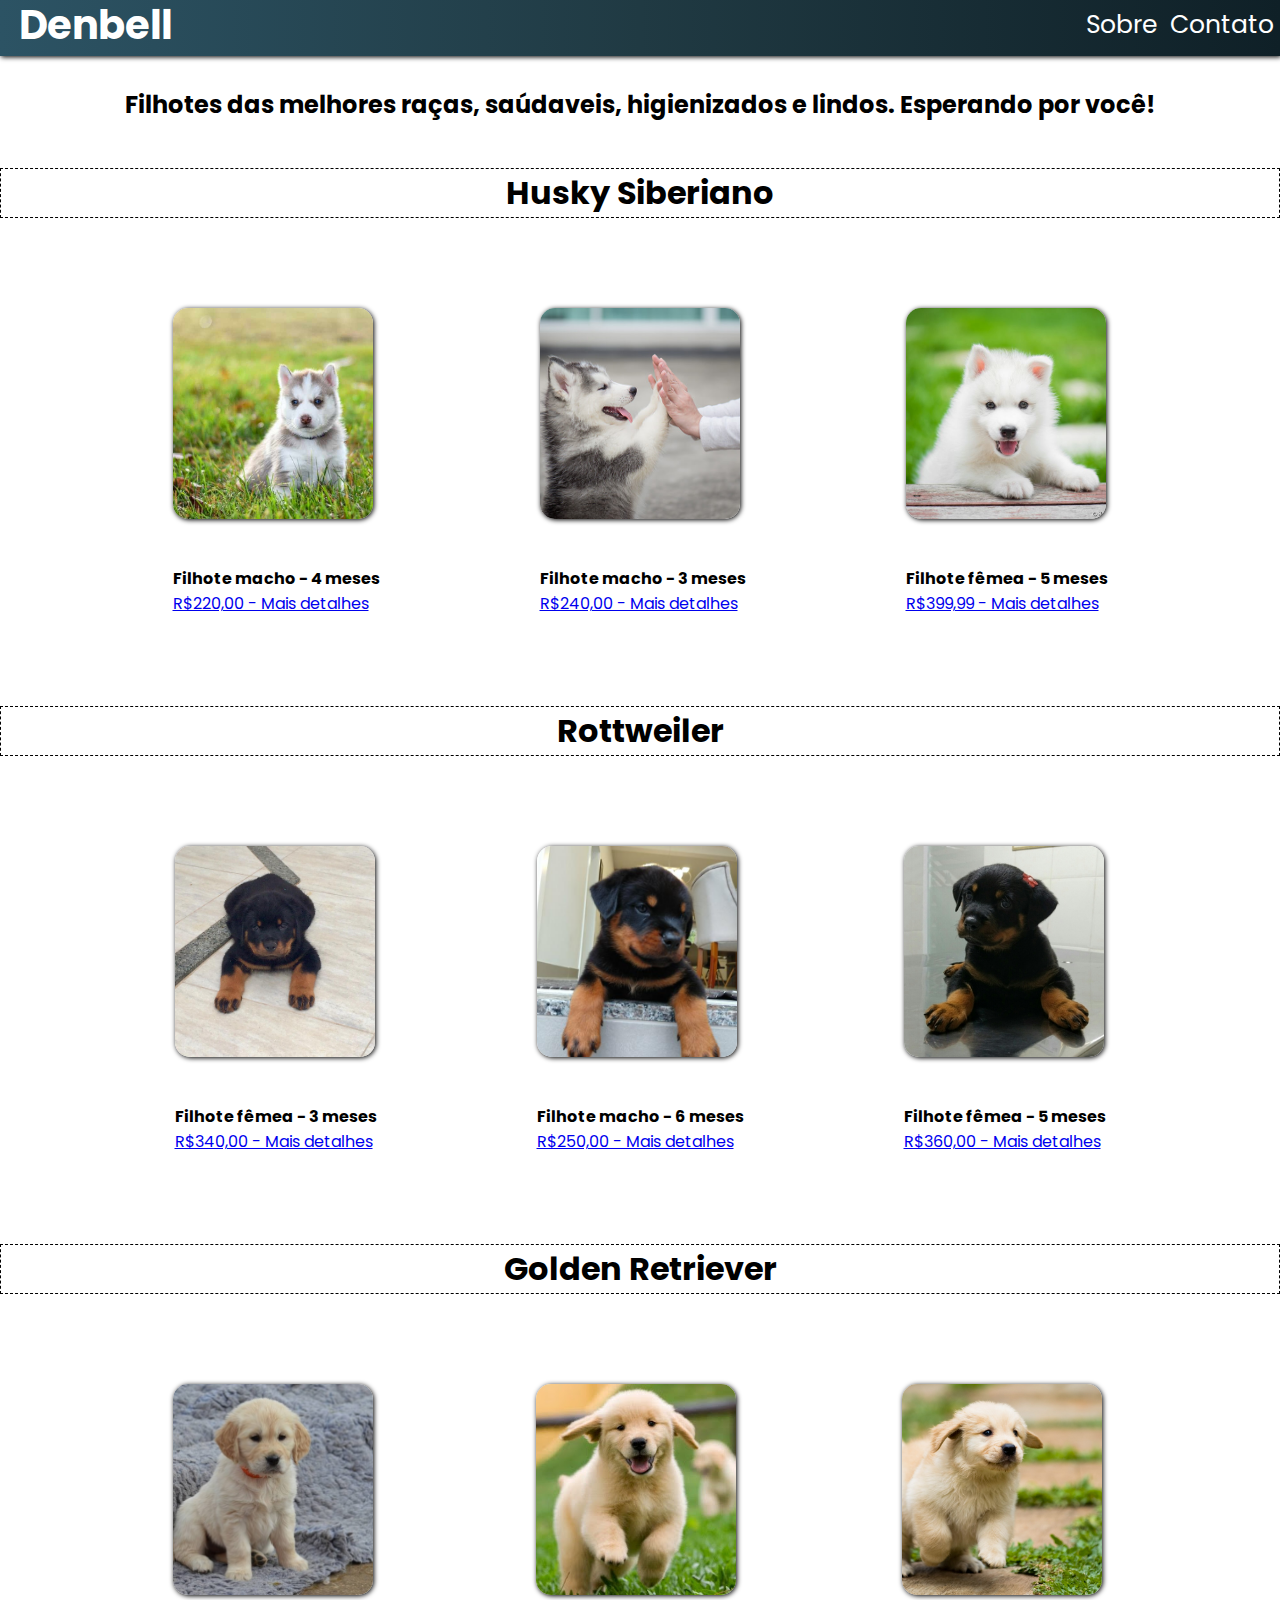
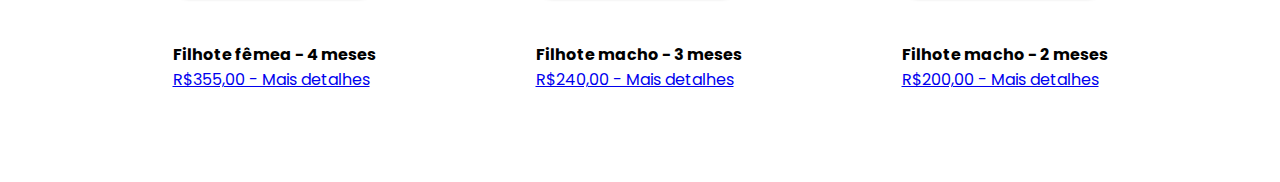
<file: projeto 5 atividade/index.html>
<!DOCTYPE html>
<html lang="en">
<head>
    <meta charset="UTF-8">
    <meta http-equiv="X-UA-Compatible" content="IE=edge">
    <meta name="viewport" content="width=device-width, initial-scale=1.0">
    <link rel="stylesheet" href="css/style.css" type="text/css" media="screen">
    <title>Denbell Dogs</title>
</head>
<body>
    <header>
        <div class="titulo">
            <h1>Denbell Dogs</h1>
        </div>
        
        <div class="sobre-contato">
            <ul>
                <li><a href="#">Sobre</a></li>
                <li><a href="contato.html">Contato</a></li>
            </ul>
        </div>
    </header>
    <div class="msg">
        <h2>Filhotes das melhores raças, saúdaveis, higienizados e lindos. Esperando por você!</h2>
    </div>
    <section class="conteiner">
                             <!--Husky Seberiano-->

        <div class="titulo-produto">
            <h1>Husky Siberiano</h1>
        </div>
            <div class="informacao">
                <div class="husky">
                    <div class="imgs">
                        <a href="husky1.html"><img src="imgs/husky seberiano/husky1.jpeg"></a>
                    </div>
                    <div class="infos">
                        <p>Filhote macho - 4 meses</p>
                        <a href="husky1.html">R$220,00 - Mais detalhes</a>
                    </div>
                </div>

                <div class="husky">
                    <div class="imgs">
                        <a href="husky2.html"><img src="imgs/husky seberiano/husky2.jpeg"></a>
                    </div>
                    <div class="infos">
                        <p>Filhote macho - 3 meses</p>
                        <a href="#">R$240,00 - Mais detalhes</a>
                    </div>
                </div>

                           <div class="husky">
                    <div class="imgs">
                        <a href="husky3.html"><img src="imgs/husky seberiano/husky3.jpg"></a>
                    </div>
                    <div class="infos">
                        <p>Filhote fêmea - 5 meses</p>
                        <a href="#">R$399,99 - Mais detalhes</a>
                    </div>
                </div>
            </div>

                            <!--Rottweiler-->

            <div class="titulo-produto">
                <h1>Rottweiler</h1>
            </div>                               
            
            <div class="informacao">
                <div class="rott">
                    <div class="imgs">
                        <a href="rott1.html"><img src="imgs/rottweiler/rot1.jpg"></a>
                    </div>
                    <div class="infos">
                        <p>Filhote fêmea - 3 meses</p>
                        <a href="rott1.html">R$340,00 - Mais detalhes</a>
                    </div>
                </div>

                <div class="rott">
                    <div class="imgs">
                        <a href="rott2.html"><img src="imgs/rottweiler/rot2.jpg"></a>
                    </div>
                    <div class="infos">
                        <p>Filhote macho - 6 meses</p>
                        <a href="rott2.html">R$250,00 - Mais detalhes</a>
                    </div>
                </div>

                <div class="rott">
                    <div class="imgs">
                        <a href="rott3.html"><img src="imgs/rottweiler/rot3.jpg"></a>
                    </div>
                    <div class="infos">
                        <p>Filhote fêmea - 5 meses</p>
                        <a href="rott3.html">R$360,00 - Mais detalhes</a>
                    </div>
                </div>
            </div>

                                <!--GOLDEN RETRIEVER-->

            <div class="titulo-produto">
                <h1>Golden Retriever</h1>
            </div>

            <div class="informacao">
                <div class="golden">
                    <div class="imgs">
                        <a href="golden1.html"><img src="imgs/golden retriever/golden1.jpg"></a>
                    </div>
                    <div class="infos">
                        <p>Filhote fêmea - 4 meses</p>
                        <a href="golden1.html">R$355,00 - Mais detalhes</a>
                    </div>
                </div>

                <div class="golden">
                    <div class="imgs">
                        <a href="golden2.html"> <img src="imgs/golden retriever/golden2.jpg"></a>
                    </div>
                    <div class="infos">
                        <p>Filhote macho - 3 meses</p>
                        <a href="golden2.html">R$240,00 - Mais detalhes</a>
                    </div>
                </div>

                <div class="golden">
                    <div class="imgs">
                        <a href="golden3.html"><img src="imgs/golden retriever/golden3.jpg"></a>
                    </div>
                    <div class="infos">
                        <p>Filhote macho - 2 meses</p>
                        <a href="golden3.html">R$200,00 - Mais detalhes</a>
                    </div>
                </div>
            </div>
    </section>
</body>
</html>
</file>
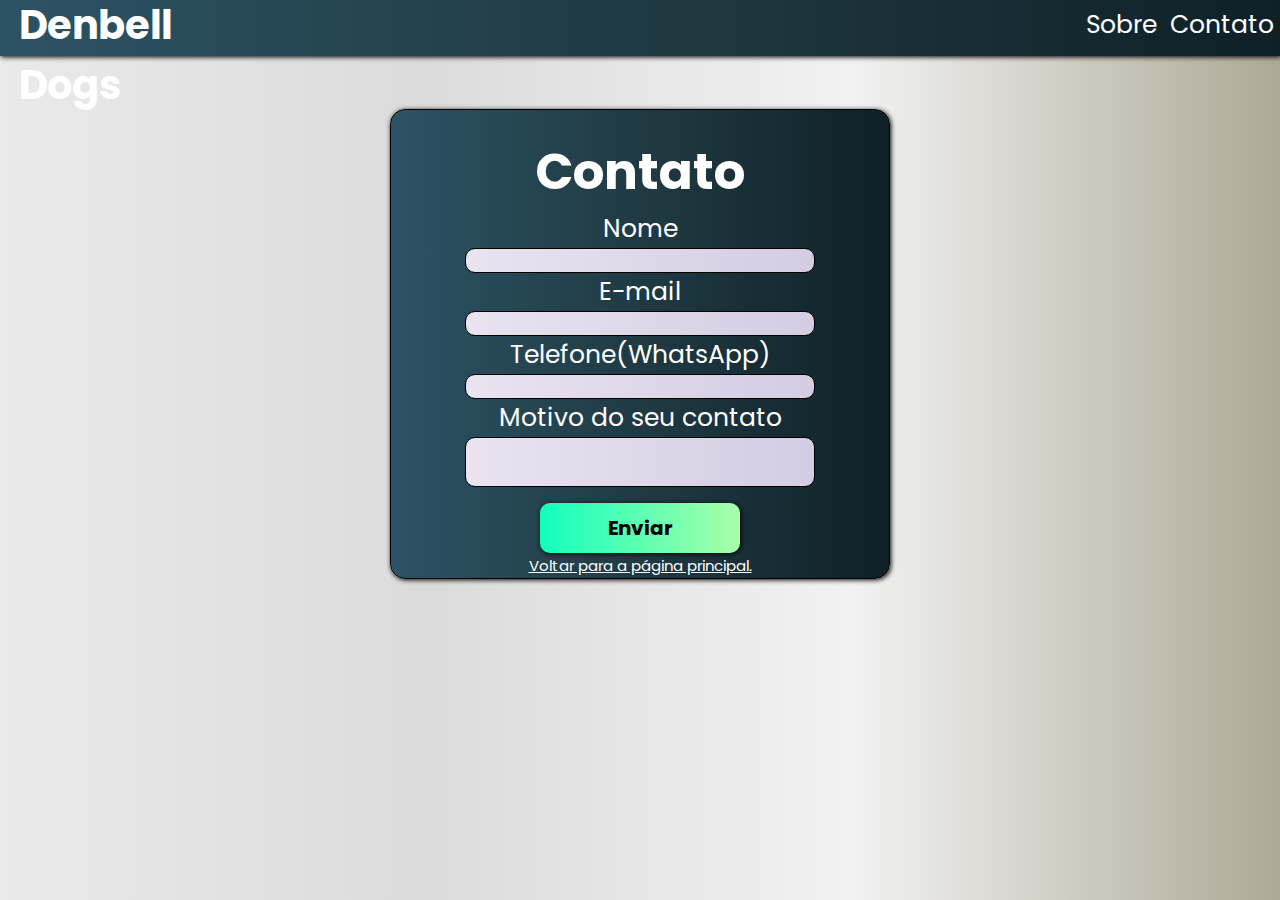
<file: projeto 5 atividade/contato.html>
<!DOCTYPE html>
<html lang="pt-br">
<head>
    <meta charset="UTF-8">
    <meta http-equiv="X-UA-Compatible" content="IE=edge">
    <meta name="viewport" content="width=device-width, initial-scale=1.0">
    <link rel="stylesheet" href="css/stylecontato.css" type="text/css" media="screen">
    <title>Contato</title>
</head>
<body>
    <header>
        <div class="titulo">
            <h1>Denbell Dogs</h1>
        </div>

        <div class="sobre-contato">
            <ul>
                <li><a href="sobre.html">Sobre</a></li>
                <li><a href="#">Contato</a></li>
            </ul>
        </div>
    </header>

    <form method="POST" class="form">
        <div class="conteiner">
            <h1>Contato</h1>
                <label for="nome">Nome</label>
                <input type="text" name="nome" id="nome" required>

                <label for="email">E-mail</label>
                <input type="email" name="email" id="email" required>

                <label for="tel">Telefone(WhatsApp)</label>
                <input type="tel" name="tel" id="tel" required>

                <label for="msg">Motivo do seu contato</label>
                <input type="textarea" name="msg" id="msg" required>
                <input type="submit" value="Enviar">
        </div>
        <div class="voltar">
            <a href="index.html">Voltar para a página principal.</a>
        </div>
    </form>
</body>
</html>
</file>
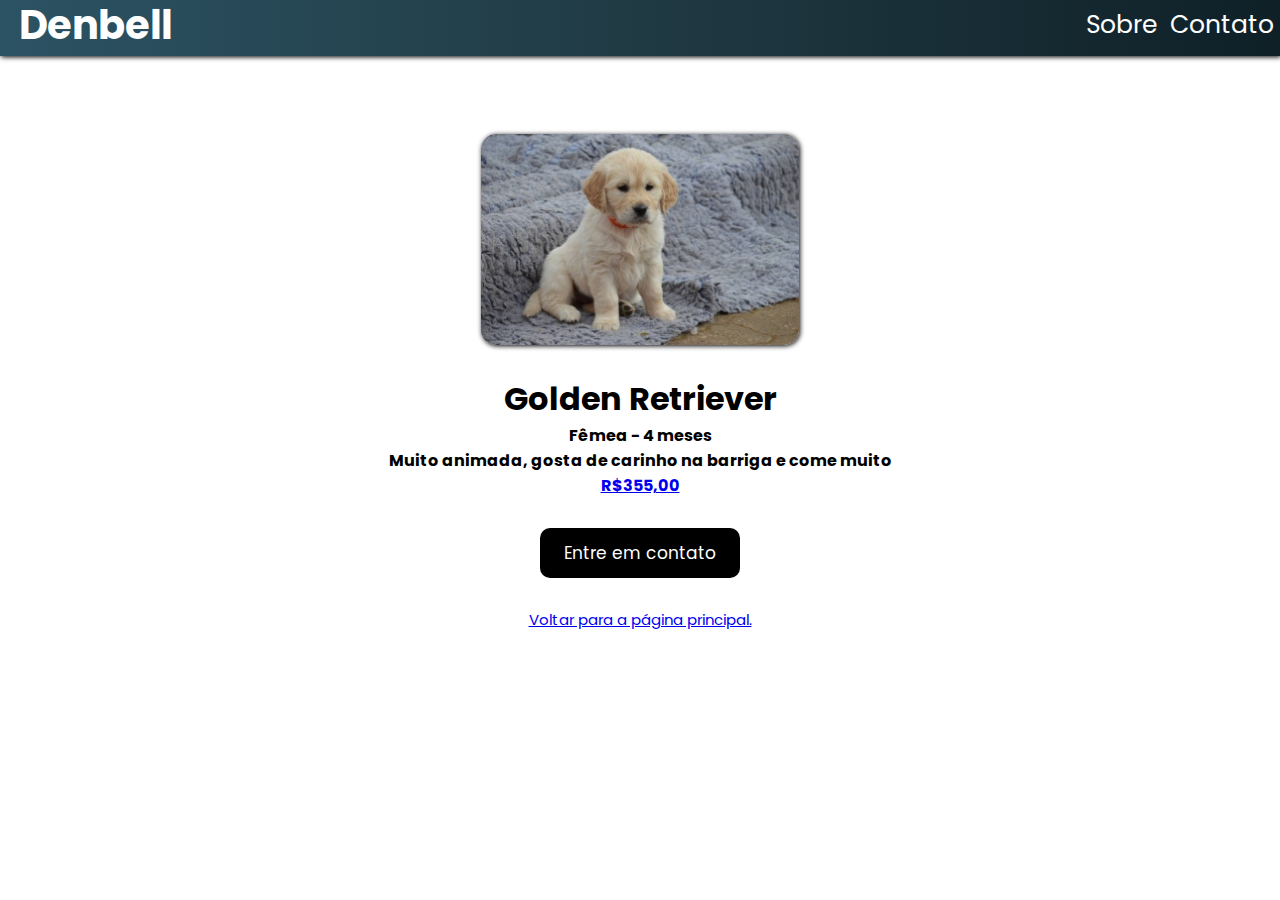
<file: projeto 5 atividade/golden1.html>
<!DOCTYPE html>
<html lang="en">
<head>
    <meta charset="UTF-8">
    <meta http-equiv="X-UA-Compatible" content="IE=edge">
    <meta name="viewport" content="width=device-width, initial-scale=1.0">
    <link rel="stylesheet" href="css/styledetalhes.css">
    <title>Golden Retriever Fêmea</title>
</head>
<body>
    <header>
        <div class="titulo">
            <h1>Denbell Dogs</h1>
        </div>
        <div class="sobre-contato">
            <ul>
                <li><a href="#">Sobre</a></li>
                <li><a href="contato.html">Contato</a></li>
            </ul>
        </div>
    </header>

    <div class="background">
        <div class="conteiner">
            <div class="imgs">
                <img src="imgs/golden retriever/golden1.jpg" alt="Golden1">
            </div>
            <div class="descricao">
                <h1>Golden Retriever</h1>
                <p>Fêmea - 4 meses</p>
                <p>Muito animada, gosta de carinho na barriga e come muito</p>
                <a href="contato.html">R$355,00</a>
            </div>
            <div class="botao">
                <button><a href="contato.html">Entre em contato</a></button>
            </div>
            <div class="voltar">
                <a href="index.html">Voltar para a página principal.</a>
            </div>
        </div>
    </div>
</body>
</html>
</file>
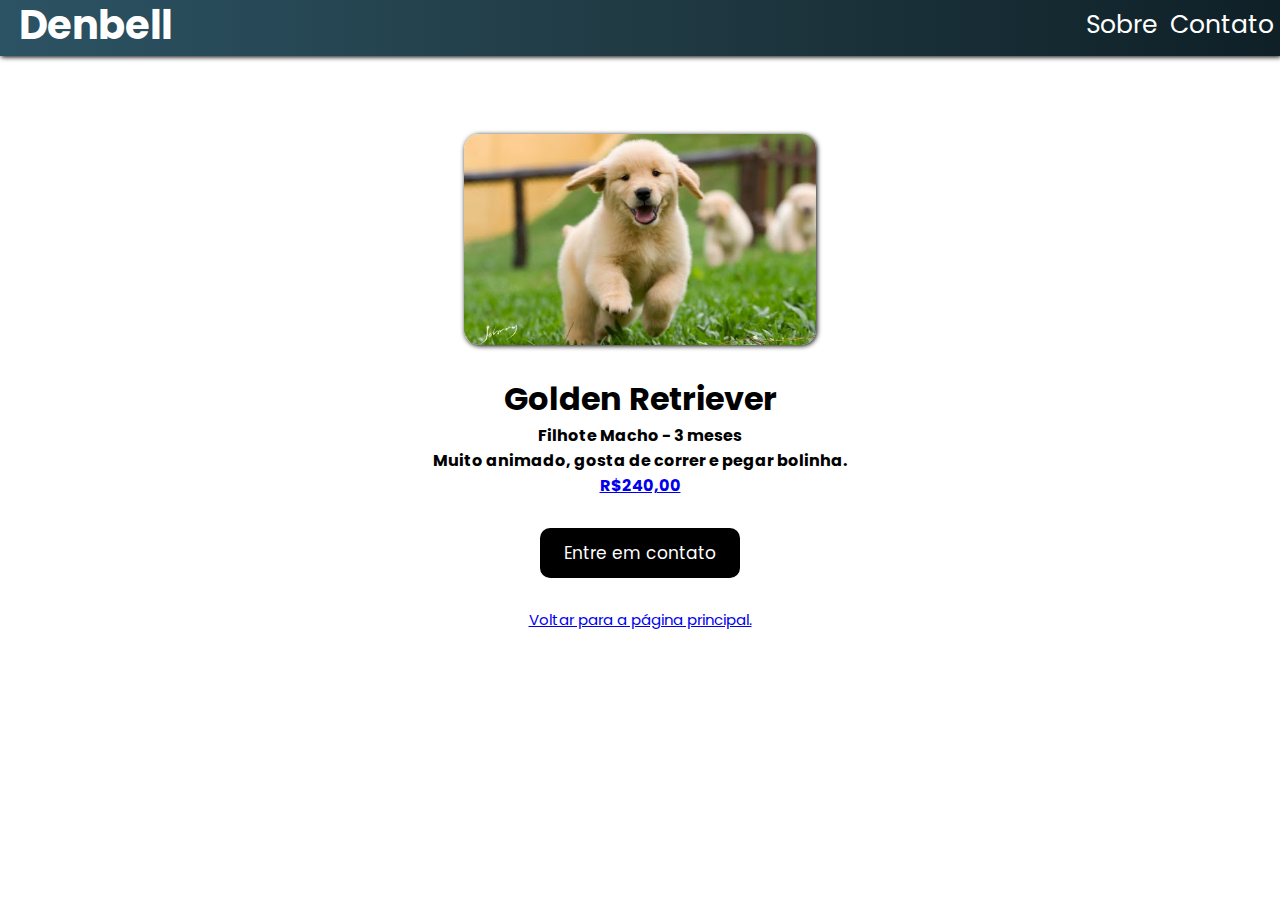
<file: projeto 5 atividade/golden2.html>
<!DOCTYPE html>
<html lang="en">
<head>
    <meta charset="UTF-8">
    <meta http-equiv="X-UA-Compatible" content="IE=edge">
    <meta name="viewport" content="width=device-width, initial-scale=1.0">
    <link rel="stylesheet" href="css/styledetalhes.css">
    <title>G@"olden Retriever Macho</title>
</head>
<body>
    <header>
        <div class="titulo">
            <h1>Denbell Dogs</h1>
        </div>
        <div class="sobre-contato">
            <ul>
                <li><a href="#">Sobre</a></li>
                <li><a href="contato.html">Contato</a></li>
            </ul>
        </div>
    </header>

    <div class="background">
        <div class="conteiner">
            <div class="imgs">
                <img src="imgs/golden retriever/golden2.jpg" alt="golden2">
            </div>
            <div class="descricao">
                <h1>Golden Retriever</h1>
                <p>Filhote Macho - 3 meses</p>
                <p>Muito animado, gosta de correr e pegar bolinha.</p>
                <a href="contato.html">R$240,00</a>
            </div>
            <div class="botao">
                <button><a href="contato.html">Entre em contato</a></button>
            </div>
            <div class="voltar">
                <a href="index.html">Voltar para a página principal.</a>
            </div>
        </div>
    </div>
</body>
</html>
</file>
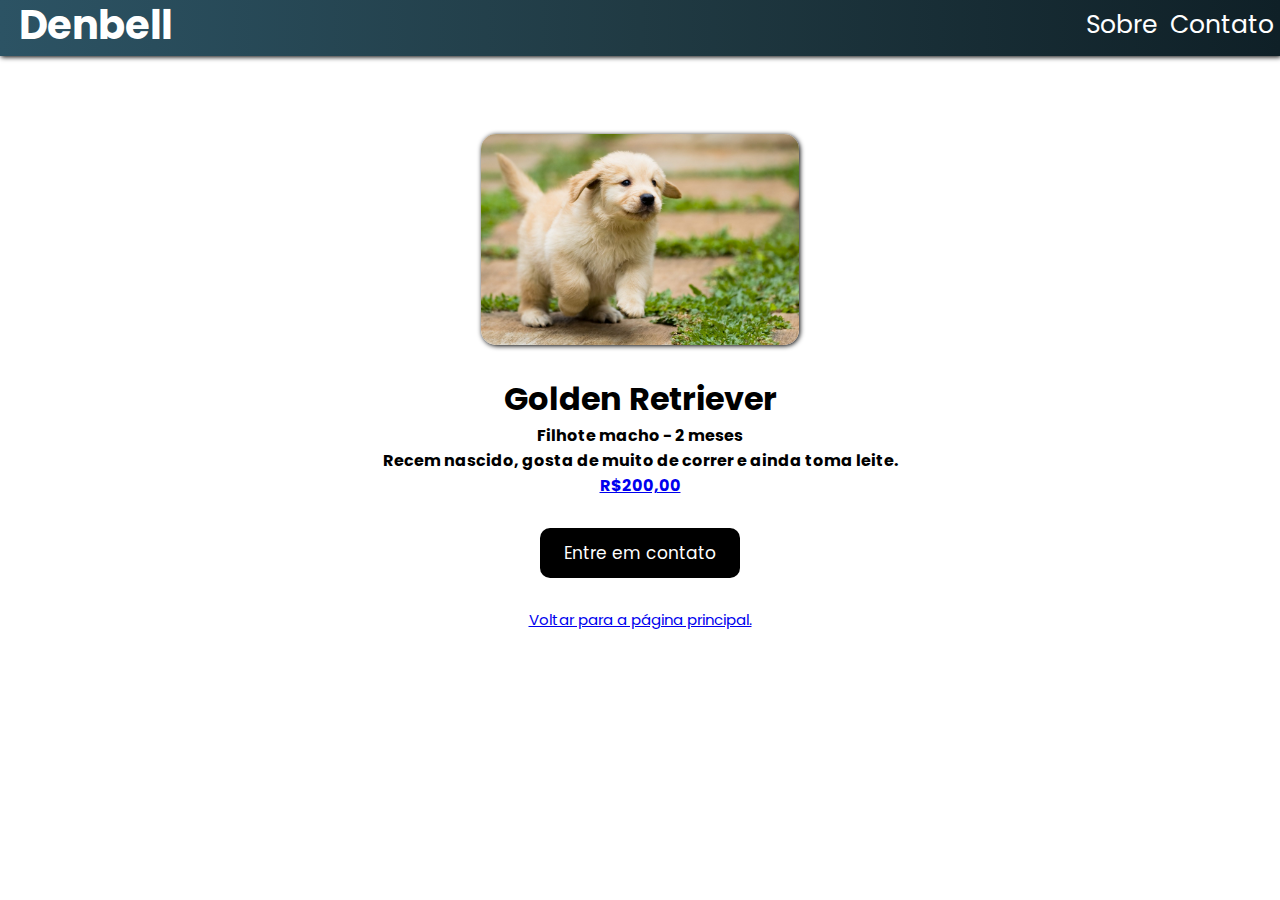
<file: projeto 5 atividade/golden3.html>
<!DOCTYPE html>
<html lang="en">
<head>
    <meta charset="UTF-8">
    <meta http-equiv="X-UA-Compatible" content="IE=edge">
    <meta name="viewport" content="width=device-width, initial-scale=1.0">
    <link rel="stylesheet" href="css/styledetalhes.css">
<title>Golden Retriever Macho</title>
</head>
<body>
    <header>
        <div class="titulo">
            <h1>Denbell Dogs</h1>
        </div>
        <div class="sobre-contato">
            <ul>
                <li><a href="#">Sobre</a></li>
                <li><a href="contato.html">Contato</a></li>
            </ul>
        </div>
    </header>

    <div class="background">
        <div class="conteiner">
            <div class="imgs">
                <img src="imgs/golden retriever/golden3.jpg" alt="Golden3">
            </div>
            <div class="descricao">
                <h1>Golden Retriever</h1>
                <p>Filhote macho - 2 meses</p>
                <p>Recem nascido, gosta de muito de correr e ainda toma leite.</p>
                <a href="contato.html">R$200,00</a>
            </div>
            <div class="botao">
                <button><a href="contato.html">Entre em contato</a></button>
            </div>
            <div class="voltar">
                <a href="index.html">Voltar para a página principal.</a>
            </div>
        </div>
    </div>
</body>
</html>
</file>
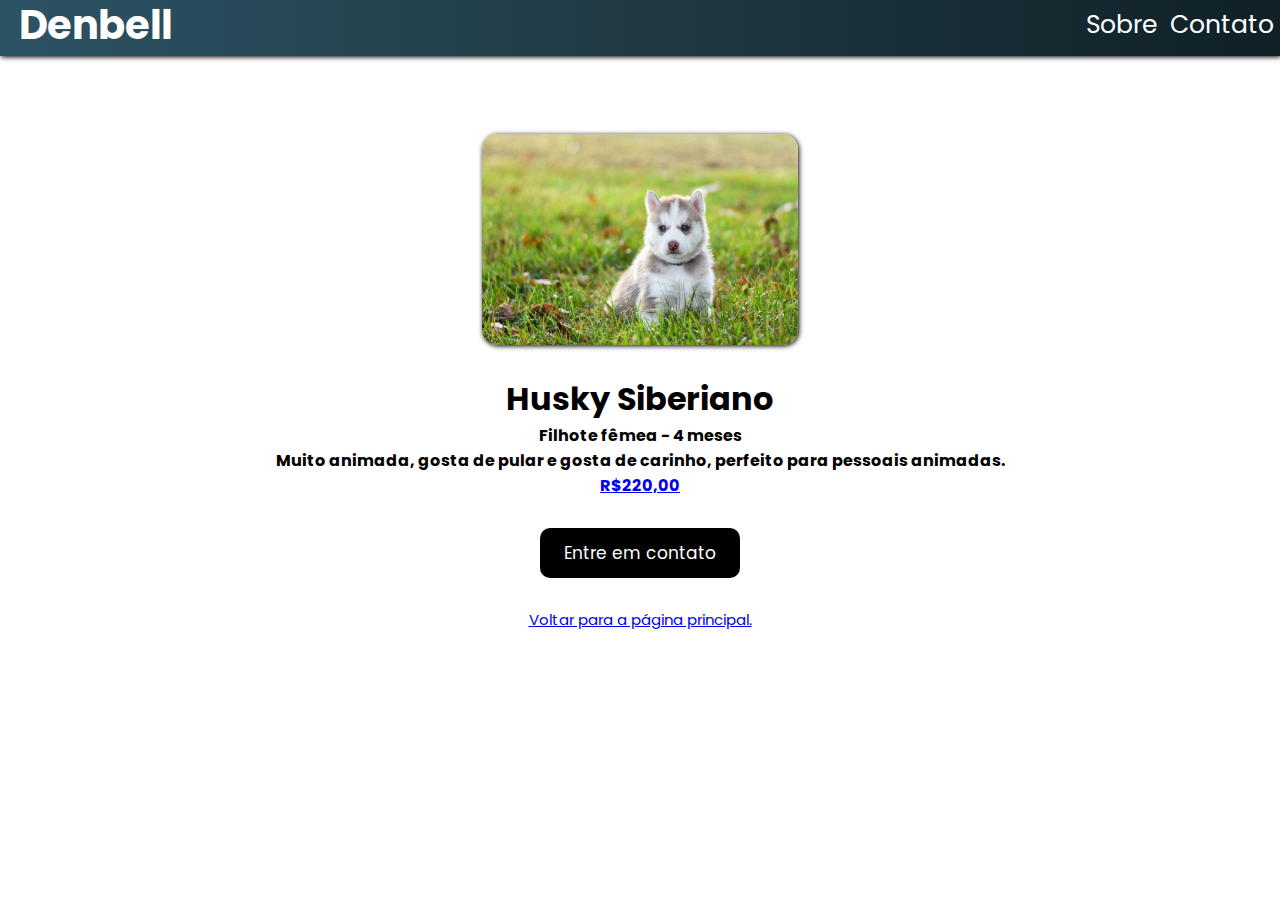
<file: projeto 5 atividade/husky1.html>
<!DOCTYPE html>
<html lang="en">
<head>
    <meta charset="UTF-8">
    <meta http-equiv="X-UA-Compatible" content="IE=edge">
    <meta name="viewport" content="width=device-width, initial-scale=1.0">
    <link rel="stylesheet" href="css/styledetalhes.css">
    <title>Husky Siberiano Macho</title>
</head>
<body>
    <header>
        <div class="titulo">
            <h1>Denbell Dogs</h1>
        </div>
        <div class="sobre-contato">
            <ul>
                <li><a href="#">Sobre</a></li>
                <li><a href="contato.html">Contato</a></li>
            </ul>
        </div>
    </header>

    <div class="background">
        <div class="conteiner">
            <div class="imgs">
                <img src="imgs/husky seberiano/husky1.jpeg" alt="Husky1">
            </div>
            <div class="descricao">
                <h1>Husky Siberiano</h1>
                <p>Filhote fêmea - 4 meses</p>
                <p>Muito animada, gosta de pular e gosta de carinho, perfeito para pessoais animadas.</p>
                <a href="contato.html">R$220,00</a>
            </div>
            <div class="botao">
                <button><a href="contato.html">Entre em contato</a></button>
            </div>
            <div class="voltar">
                <a href="index.html">Voltar para a página principal.</a>
            </div>
        </div>
    </div>
    
</body>
</html>
</file>
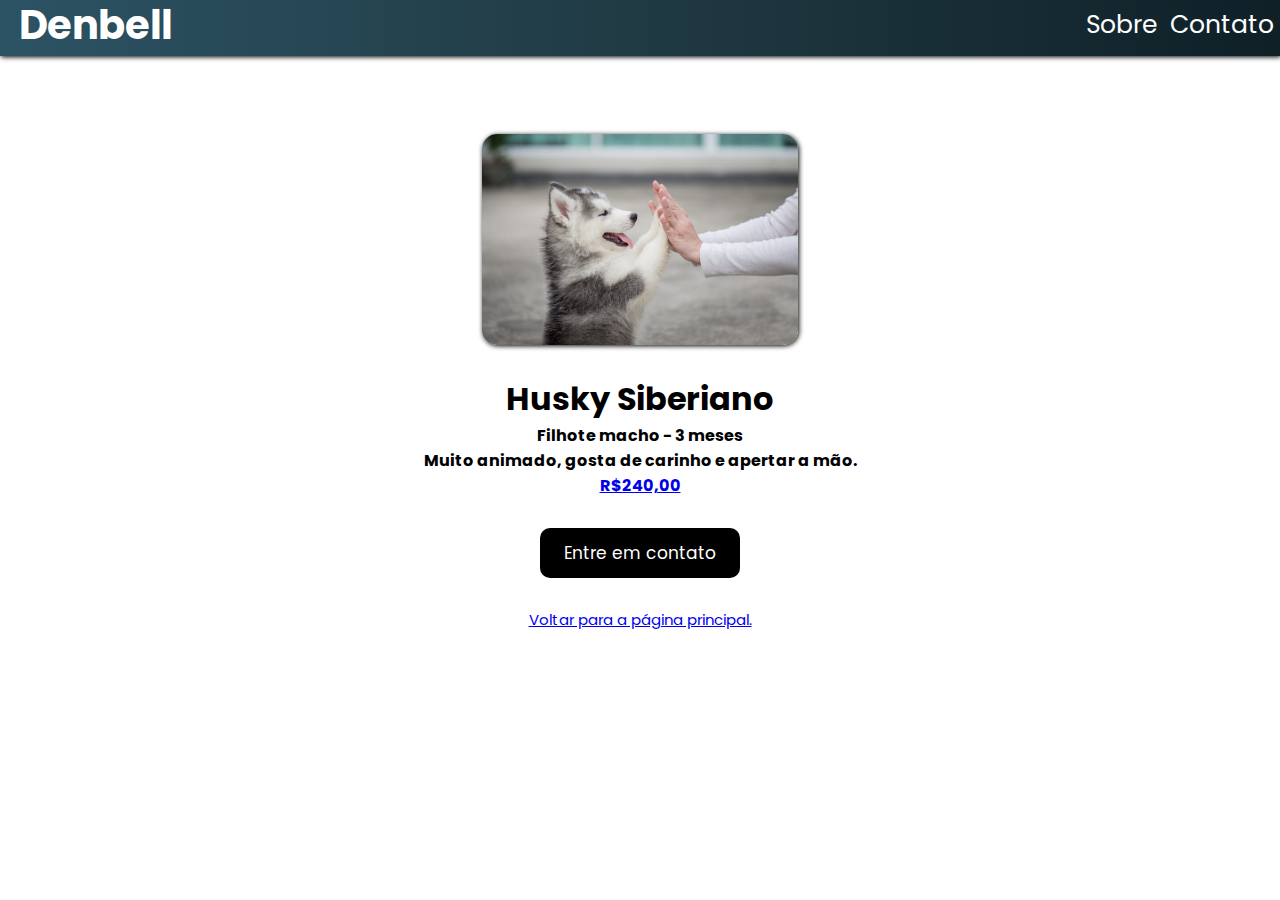
<file: projeto 5 atividade/husky2.html>
<!DOCTYPE html>
<html lang="en">
<head>
    <meta charset="UTF-8">
    <meta http-equiv="X-UA-Compatible" content="IE=edge">
    <meta name="viewport" content="width=device-width, initial-scale=1.0">
    <link rel="stylesheet" href="css/styledetalhes.css">
    <title>Husky Siberiano Macho</title>
</head>
<body>
    <header>
        <div class="titulo">
            <h1>Denbell Dogs</h1>
        </div>
        <div class="sobre-contato">
            <ul>
                <li><a href="#">Sobre</a></li>
                <li><a href="contato.html">Contato</a></li>
            </ul>
        </div>
    </header>

    <div class="background">
        <div class="conteiner">
            <div class="imgs">
                <img src="imgs/husky seberiano/husky2.jpeg" alt="Husky2">
            </div>
            <div class="descricao">
                <h1>Husky Siberiano</h1>
                <p>Filhote macho - 3 meses</p>
                <p>Muito animado, gosta de carinho e apertar a mão.</p>
                <a href="contato.html">R$240,00</a>
            </div>
            <div class="botao">
                <button><a href="contato.html">Entre em contato</a></button>
            </div>
            <div class="voltar">
                <a href="index.html">Voltar para a página principal.</a>
            </div>
        </div>
    </div>
    
</body>
</html>
</file>
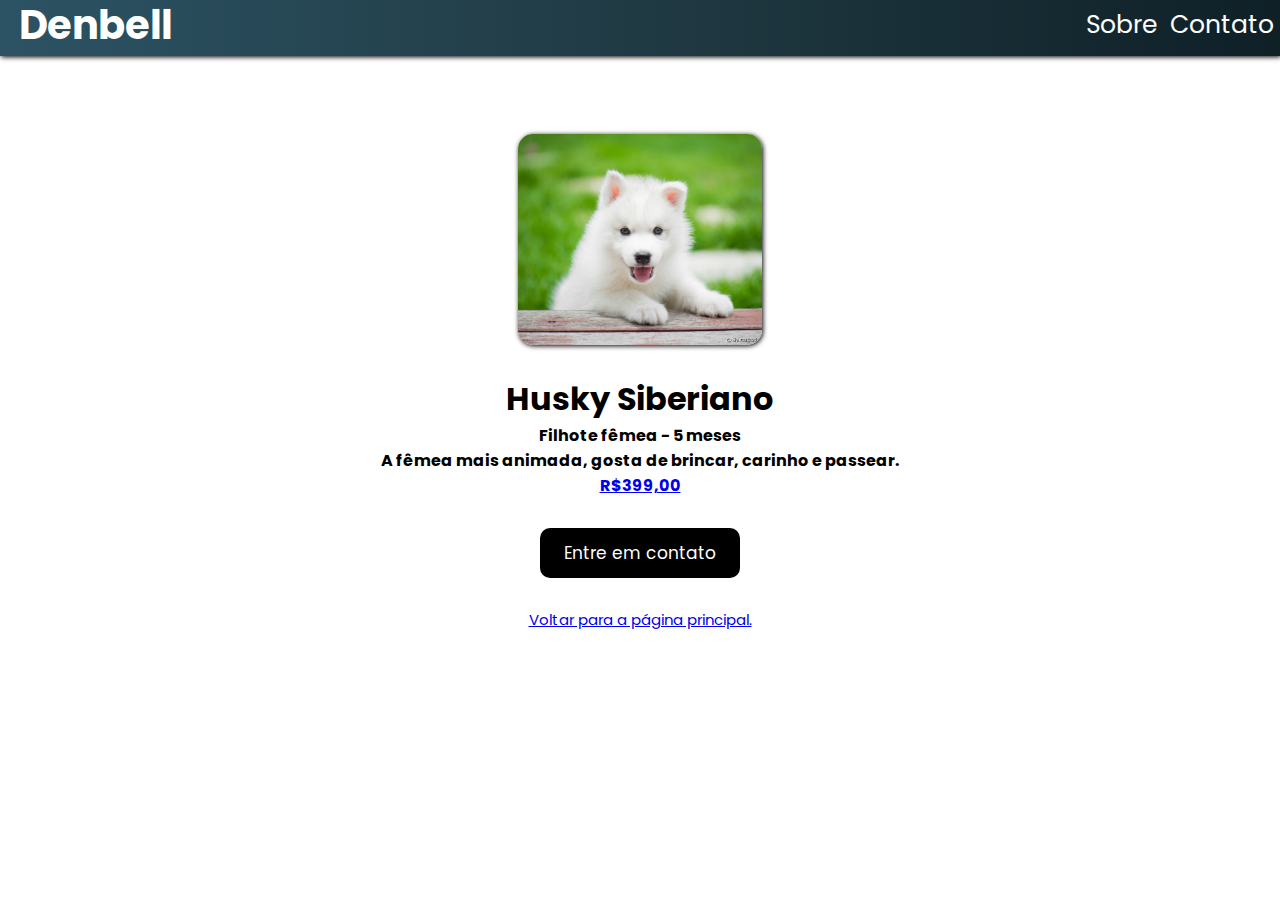
<file: projeto 5 atividade/husky3.html>
<!DOCTYPE html>
<html lang="en">
<head>
    <meta charset="UTF-8">
    <meta http-equiv="X-UA-Compatible" content="IE=edge">
    <meta name="viewport" content="width=device-width, initial-scale=1.0">
    <link rel="stylesheet" href="css/styledetalhes.css">
    <title>Husky Siberiano Macho</title>
</head>
<body>
    <header>
        <div class="titulo">
            <h1>Denbell Dogs</h1>
        </div>
        <div class="sobre-contato">
            <ul>
                <li><a href="#">Sobre</a></li>
                <li><a href="contato.html">Contato</a></li>
            </ul>
        </div>
    </header>

    <div class="background">
        <div class="conteiner">
            <div class="imgs">
                <img src="imgs/husky seberiano/husky3.jpg" alt="Husky3">
            </div>
            <div class="descricao">
                <h1>Husky Siberiano</h1>
                <p>Filhote fêmea - 5 meses</p>
                <p>A fêmea mais animada, gosta de brincar, carinho e passear.</p>
                <a href="contato.html">R$399,00</a>
            </div>
            <div class="botao">
                <button><a href="contato.html">Entre em contato</a></button>
            </div>
            <div class="voltar">
                <a href="index.html">Voltar para a página principal.</a>
            </div>
        </div>
    </div>
    
</body>
</html>
</file>
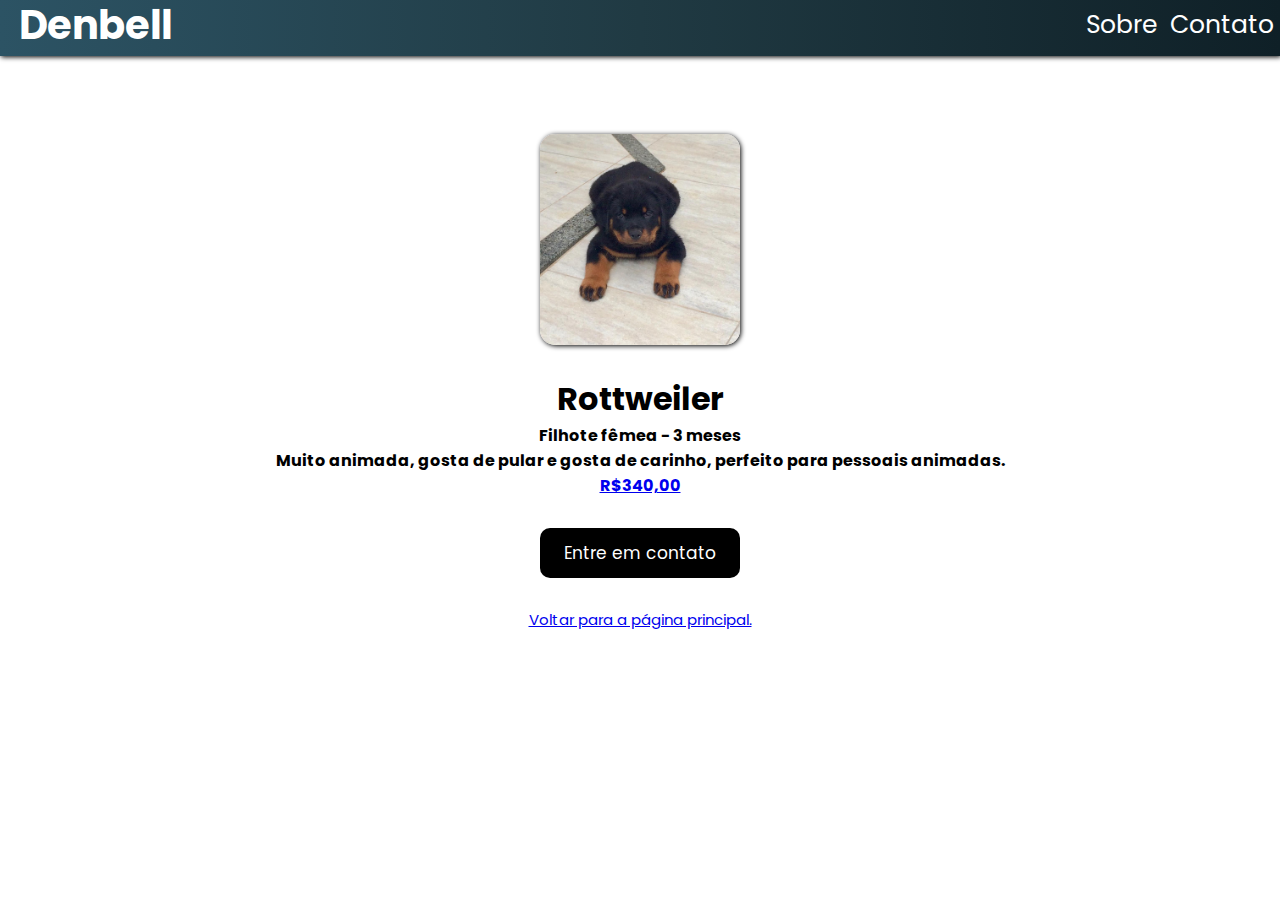
<file: projeto 5 atividade/rott1.html>
<!DOCTYPE html>
<html lang="en">
<head>
    <meta charset="UTF-8">
    <meta http-equiv="X-UA-Compatible" content="IE=edge">
    <meta name="viewport" content="width=device-width, initial-scale=1.0">
    <link rel="stylesheet" href="css/styledetalhes.css">
    <title>Husky Siberiano Macho</title>
</head>
<body>
    <header>
        <div class="titulo">
            <h1>Denbell Dogs</h1>
        </div>
        <div class="sobre-contato">
            <ul>
                <li><a href="#">Sobre</a></li>
                <li><a href="contato.html">Contato</a></li>
            </ul>
        </div>
    </header>

    <div class="background">
        <div class="conteiner">
            <div class="imgs">
                <img src="imgs/rottweiler/rot1.jpg" alt="Rott1">
            </div>
            <div class="descricao">
                <h1>Rottweiler</h1>
                <p>Filhote fêmea - 3 meses</p>
                <p>Muito animada, gosta de pular e gosta de carinho, perfeito para pessoais animadas.</p>
                <a href="contato.html">R$340,00</a>
            </div>
            <div class="botao">
                <button><a href="contato.html">Entre em contato</a></button>
            </div>
            <div class="voltar">
                <a href="index.html">Voltar para a página principal.</a>
            </div>
        </div>
    </div>
    
</body>
</html>
</file>
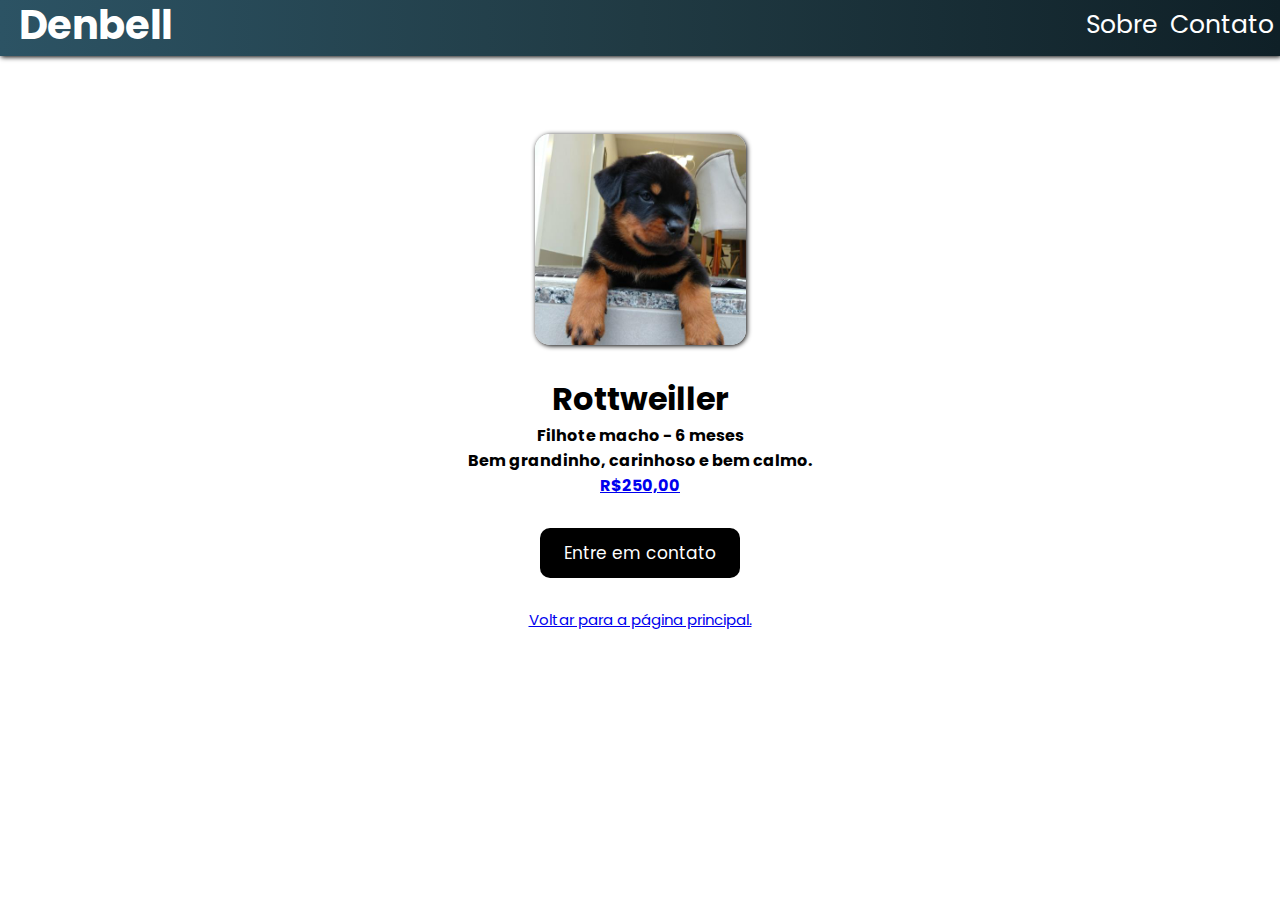
<file: projeto 5 atividade/rott2.html>
<!DOCTYPE html>
<html lang="en">
<head>
    <meta charset="UTF-8">
    <meta http-equiv="X-UA-Compatible" content="IE=edge">
    <meta name="viewport" content="width=device-width, initial-scale=1.0">
    <link rel="stylesheet" href="css/styledetalhes.css">
    <title>Husky Siberiano Macho</title>
</head>
<body>
    <header>
        <div class="titulo">
            <h1>Denbell Dogs</h1>
        </div>
        <div class="sobre-contato">
            <ul>
                <li><a href="#">Sobre</a></li>
                <li><a href="contato.html">Contato</a></li>
            </ul>
        </div>
    </header>

    <div class="background">
        <div class="conteiner">
            <div class="imgs">
                <img src="imgs/rottweiler/rot2.jpg" alt="Rott2">
            </div>
            <div class="descricao">
                <h1>Rottweiller</h1>
                <p>Filhote macho - 6 meses</p>
                <p>Bem grandinho, carinhoso e bem calmo.</p>
                <a href="contato.html">R$250,00</a>
            </div>
            <div class="botao">
                <button><a href="contato.html">Entre em contato</a></button>
            </div>
            <div class="voltar">
                <a href="index.html">Voltar para a página principal.</a>
            </div>
        </div>
    </div>
    
</body>
</html>
</file>
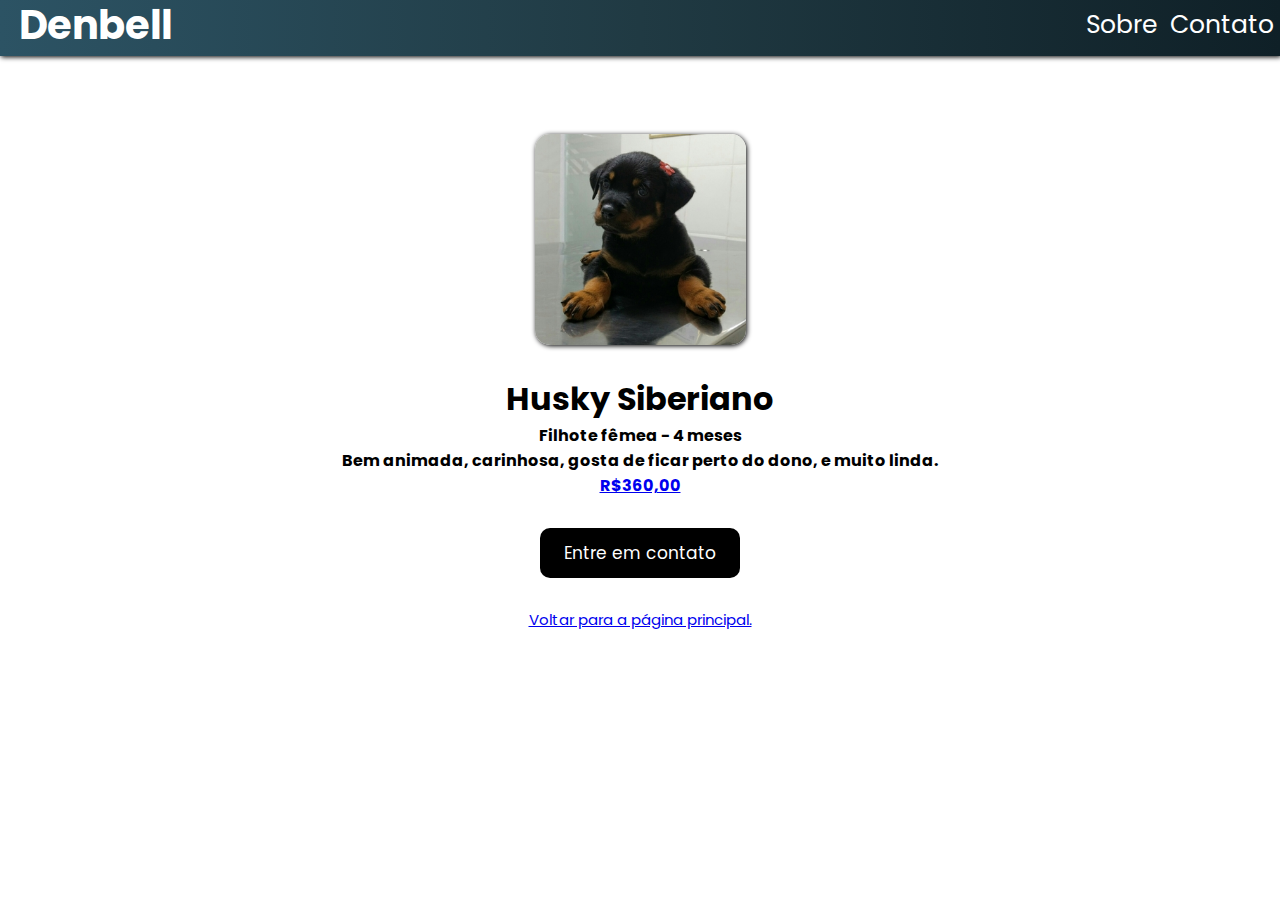
<file: projeto 5 atividade/rott3.html>
<!DOCTYPE html>
<html lang="en">
<head>
    <meta charset="UTF-8">
    <meta http-equiv="X-UA-Compatible" content="IE=edge">
    <meta name="viewport" content="width=device-width, initial-scale=1.0">
    <link rel="stylesheet" href="css/styledetalhes.css">
    <title>Husky Siberiano Macho</title>
</head>
<body>
    <header>
        <div class="titulo">
            <h1>Denbell Dogs</h1>
        </div>
        <div class="sobre-contato">
            <ul>
                <li><a href="#">Sobre</a></li>
                <li><a href="contato.html">Contato</a></li>
            </ul>
        </div>
    </header>

    <div class="background">
        <div class="conteiner">
            <div class="imgs">
                <img src="imgs/rottweiler/rot3.jpg" alt="Rott3">
            </div>
            <div class="descricao">
                <h1>Husky Siberiano</h1>
                <p>Filhote fêmea - 4 meses</p>
                <p>Bem animada, carinhosa, gosta de ficar perto do dono, e muito linda.</p>
                <a href="contato.html">R$360,00</a>
            </div>
            <div class="botao">
                <button><a href="contato.html">Entre em contato</a></button>
            </div>
            <div class="voltar">
                <a href="index.html">Voltar para a página principal.</a>
            </div>
        </div>
    </div>
    
</body>
</html>
</file>
<file: projeto 5 atividade/css/style.css>
@import url('https://fonts.googleapis.com/css2?family=Poppins:wght@200&display=swap');
*{
    padding: 0;
    margin: 0;
    box-sizing: border-box;
    font-family: 'Poppins', sans-serif;
}

header {
    height: 3.5rem;
    display: flex;
    background: #0F2027; 
    background: -webkit-linear-gradient(to right, #2C5364, #203A43, #0F2027);
    background: linear-gradient(to right, #2C5364, #203A43, #0F2027); 
    box-shadow: 1px 1px 5px black;
}

.filhotes img {
    background-size: cover;
    background: no-repeat center;
}

/*Titulo*/

.titulo h1{ 
    margin-top: -0.3rem;  
    margin-left: 1.2rem;
    font-size: 40px;
    font-weight:bold;
    display: flex;
    align-items: center;
    color: white;
    justify-content: center;
}

/*Sobre e contato*/ 

.sobre-contato {
    margin-left: 50rem;
}

.sobre-contato ul {
    display: flex;
}

.sobre-contato ul li {
    list-style: none;
    display: flex;
    justify-content:right;
    padding: 0.4rem;
}

.sobre-contato a {
    text-decoration: none;
    font-size: 25px;
    color: white;
}

.msg {
    height: 5rem;
    margin-top: 0.5rem;
    display: flex;
    align-items: center;
    justify-content: center;
}

/* Section */
.titulo-produto{
    width: 100%;
    text-align: center;
    border: 1px dashed black;
}

.conteiner {
    margin-top: 1.5rem;
    flex-wrap:wrap;
    display: flex;
    justify-content: center;
    align-items: center;
}  
.informacao {
    display: flex;
    margin: 10px;
}
.informacao div {
    margin: 40px;
}
img {
    border-radius: 15px;
    width: 200px;
    height: 211px;
    object-fit: cover;
    box-shadow: 1px 1px 5px black;
}
.conteiner p {
    color: black;
    font-weight: bold;
    display: flex;
    justify-content: center;
    text-align: justify;
}

button {
    cursor: pointer;
}
</file>
<file: projeto 5 atividade/css/stylecontato.css>
@import url('https://fonts.googleapis.com/css2?family=Poppins:wght@200&display=swap');
*{
    padding: 0;
    margin: 0;
    box-sizing: border-box;
    font-family: 'Poppins', sans-serif;
}
body {
    background: #ADA996;  /* fallback for old browsers */
background: -webkit-linear-gradient(to right, #EAEAEA, #DBDBDB, #F2F2F2, #ADA996);  /* Chrome 10-25, Safari 5.1-6 */
background: linear-gradient(to right, #EAEAEA, #DBDBDB, #F2F2F2, #ADA996); /* W3C, IE 10+/ Edge, Firefox 16+, Chrome 26+, Opera 12+, Safari 7+ */

}
header {
    height: 3.5rem;
    display: flex;
    background: #0F2027; 
    background: -webkit-linear-gradient(to right, #2C5364, #203A43, #0F2027);
    background: linear-gradient(to right, #2C5364, #203A43, #0F2027); 
    box-shadow: 1px 1px 5px black;
}


/*Titulo*/

.titulo h1{ 
    margin-top: -0.3rem;  
    margin-left: 1.2rem;
    font-size: 40px;
    font-weight:bold;
    display: flex;
    align-items: center;
    color: white;
    justify-content: center;
}

/*Sobre e contato*/ 

.sobre-contato {
    margin-left: 50rem;
}

.sobre-contato ul {
    display: flex;
}

.sobre-contato ul li {
    list-style: none;
    display: flex;
    justify-content:right;
    padding: 0.4rem;
}

.sobre-contato a {
    text-decoration: none;
    font-size: 25px;
    color: white;
}

form {
    position: relative;
    top: 50%;
    left: 50%;
    transform: translate(-50%, -50%);
    width: 500px;
    height: 470px;
    border-radius: 15px;
    border: 1px solid black;
    margin-top: 18rem;
    box-shadow: 1px 1px 5px black;
    background: #0F2027; 
    background: -webkit-linear-gradient(to right, #2C5364, #203A43, #0F2027);
    background: linear-gradient(to right, #2C5364, #203A43, #0F2027); 
    box-shadow: 1px 1px 5px black;
}

.conteiner {
    color: white;
    margin-top: 1.5rem;
    font-size: 25px;
    display: flex;
    flex-direction: column;
    align-items: center;
    justify-content: center;
}
input[type="text"], input[type="email"], input[type="tel"] {
    width: 350px; 
    height: 25px;
    background: #D3CCE3;
    background: -webkit-linear-gradient(to right, #E9E4F0, #D3CCE3); 
    background: linear-gradient(to right, #E9E4F0, #D3CCE3); 
    outline: none;
    border-radius: 10px;
    padding-left: 0.7rem;
    border: 1px double black;
}
input[type="textarea"] {
    background: #D3CCE3;
    background: -webkit-linear-gradient(to right, #E9E4F0, #D3CCE3); 
    background: linear-gradient(to right, #E9E4F0, #D3CCE3); 
    width: 350px; 
    height: 50px;
    outline: none;
    border-radius: 10px;
    padding-left: 0.7rem;
    border: 1px double black;
}
input[type="submit"] {
    margin-top: 1rem;
    cursor: pointer;
    width: 200px;
    height: 50px;
    background: #AAFFA9;  
    background: -webkit-linear-gradient(to right, #11FFBD, #AAFFA9); 
    background: linear-gradient(to right, #11FFBD, #AAFFA9);
    font-size: 20px; 
    font-weight: bold;     
    outline: none;
    border: none;
    border-radius: 10px;
    box-shadow: 1px 1px 5px black;
}
input[type="submit"]:hover {
    background: #235222;  
    background: -webkit-linear-gradient(to right, #1c5041, #AAFFA9); 
    background: linear-gradient(to right, #11FFBD, #AAFFA9);

}
.voltar {
    text-align: center;
}
.voltar a {
    font-size: 15px;
    color: white;
}
</file>
<file: projeto 5 atividade/css/styledetalhes.css>
@import url('https://fonts.googleapis.com/css2?family=Poppins:wght@200&display=swap');
*{
    padding: 0;
    margin: 0;
    box-sizing: border-box;
    font-family: 'Poppins', sans-serif;
}

header {
    height: 3.5rem;
    display: flex;
    background: #0F2027; 
    background: -webkit-linear-gradient(to right, #2C5364, #203A43, #0F2027);
    background: linear-gradient(to right, #2C5364, #203A43, #0F2027); 
    box-shadow: 1px 1px 5px black;
}

.titulo h1{ 
    margin-top: -0.3rem;  
    margin-left: 1.2rem;
    font-size: 40px;
    font-weight:bold;
    display: flex;
    align-items: center;
    color: white;
    justify-content: center;
}

.sobre-contato {
    margin-left: 50rem;
}

.sobre-contato ul {
    display: flex;
}

.sobre-contato ul li {
    list-style: none;
    display: flex;
    justify-content:right;
    padding: 0.4rem;
}

.sobre-contato a {
    text-decoration: none;
    font-size: 25px;
    color: white;
}
.background {
    display: flex;
    justify-content: center;
    align-items: center;
}
.conteiner {
    margin-top: 3rem;
}
.conteiner div {
    margin: 30px;
}
.descricao {
    text-align: center;
    font-weight: bold;
}
.botao {
    display: flex;
    align-items: center;
    justify-content: center;
}
.botao button {
    height: 50px;
    width: 200px;
    cursor: pointer;
    border-radius: 10px;
    border: none;
    background-color: black;
}
button:hover {
    background-color: rgb(83, 83, 83);
}
.botao a {
    text-decoration: none;
    color: white;
    font-size: 17px;
}
.imgs {
    display: flex;
    justify-content: center;
    align-items: center;
}
img {
    border-radius: 15px;
    height: 211px;
    object-fit: cover;
    box-shadow: 1px 1px 5px black;
}

.voltar {
    text-align: center;
    font-size: 15px;
}
</file>
